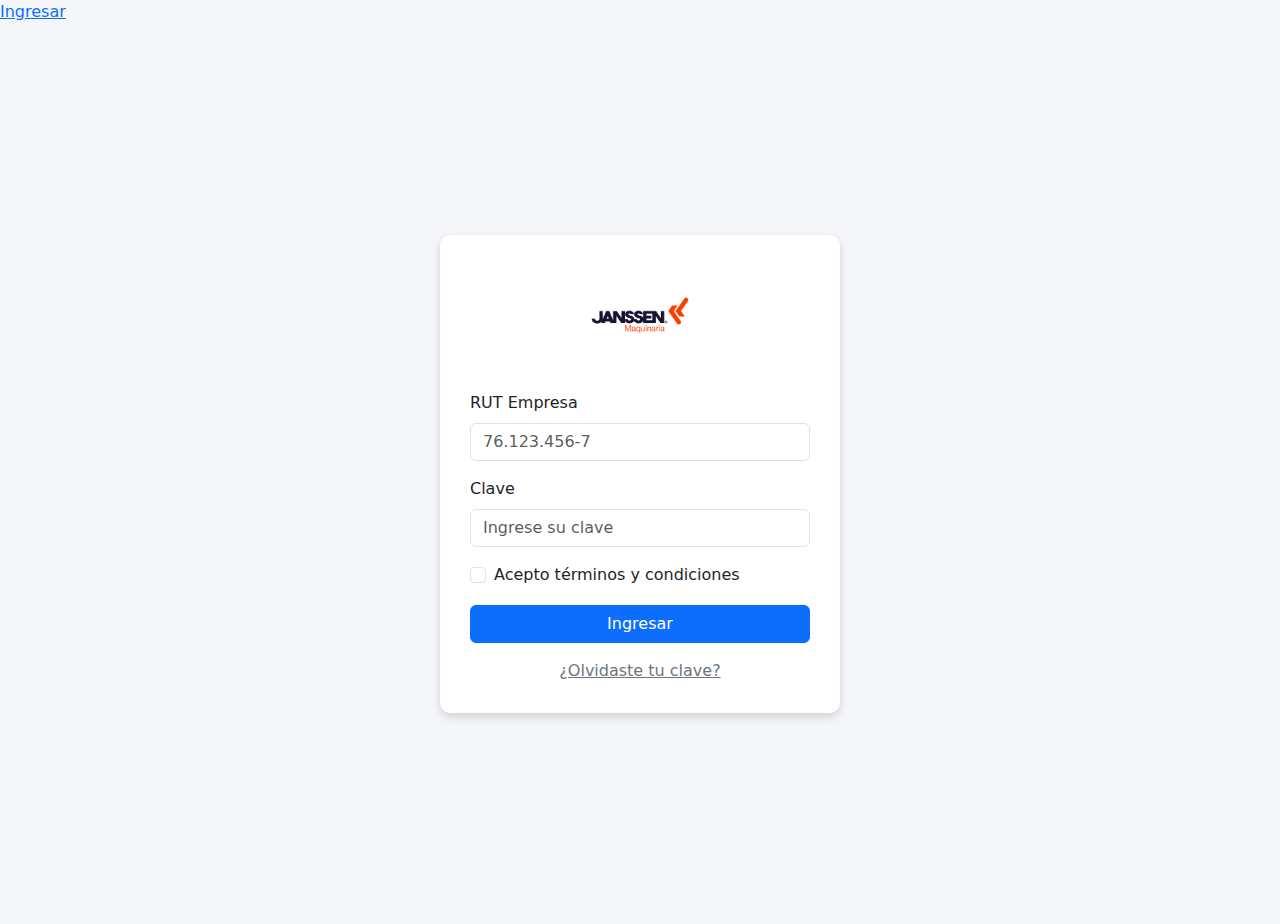
<file: index.html>
<!DOCTYPE html>
<html lang="es">
<head>
    <meta charset="UTF-8">
    <title>Janssen Maquinaria | Login</title>
    <meta name="viewport" content="width=device-width, initial-scale=1.0">

    <!-- Bootstrap -->
    <link 
        href="https://cdn.jsdelivr.net/npm/bootstrap@5.3.2/dist/css/bootstrap.min.css" 
        rel="stylesheet">

    <!-- CSS propio -->
    <link rel="stylesheet" href="css/styles.css">
</head>
<body class="login-body">
<a href="pages/home.html">Ingresar</a>


<div class="container d-flex justify-content-center align-items-center min-vh-100">
    <div class="login-card">

        <!-- Logo -->
        <div class="text-center mb-4">
            <img src="assets/img/JanssenMAQPNG.png" class="login-logo" alt="Janssen Maquinaria">
        </div>

        <!-- FORM LOGIN -->
        <form class="row g-3 needs-validation" novalidate id="loginForm">

            <!-- RUT -->
            <div class="col-12">
                <label for="rut" class="form-label">RUT Empresa</label>
                <input 
                    type="text" 
                    class="form-control" 
                    id="rut"
                    placeholder="76.123.456-7"
                    required>
                <div class="invalid-feedback">
                    Debe ingresar el RUT de la empresa.
                </div>
            </div>

            <!-- CLAVE -->
            <div class="col-12">
                <label for="password" class="form-label">Clave</label>
                <input 
                    type="password" 
                    class="form-control" 
                    id="password"
                    placeholder="Ingrese su clave"
                    required>
                <div class="invalid-feedback">
                    Debe ingresar su clave.
                </div>
            </div>

            <!-- CHECK -->
            <div class="col-12">
                <div class="form-check">
                    <input 
                        class="form-check-input" 
                        type="checkbox" 
                        id="terms" 
                        required>
                    <label class="form-check-label" for="terms">
                        Acepto términos y condiciones
                    </label>
                    <div class="invalid-feedback">
                        Debe aceptar los términos para continuar.
                    </div>
                </div>
            </div>

            <!-- BOTÓN -->
            <div class="col-12 d-grid">
                <button class="btn btn-primary" type="submit">
                    Ingresar
                </button>
            </div>

            <!-- RECUPERAR -->
            <div class="col-12 text-center">
                <a href="#" class="link-secondary">¿Olvidaste tu clave?</a>
            </div>

        </form>

    </div>
</div>

<!-- JS Bootstrap -->
<script src="https://cdn.jsdelivr.net/npm/bootstrap@5.3.2/dist/js/bootstrap.bundle.min.js"></script>

<!-- VALIDACIÓN BOOTSTRAP -->
<script>
(() => {
  'use strict'
  const forms = document.querySelectorAll('.needs-validation')

  Array.from(forms).forEach(form => {
    form.addEventListener('submit', event => {
      if (!form.checkValidity()) {
        event.preventDefault()
        event.stopPropagation()
      } else {
        event.preventDefault()
        // redirección simulada
        window.location.href = "pages/home.html"
      }
      form.classList.add('was-validated')
    }, false)
  })
})()
</script>

</body>
</html>
</file>
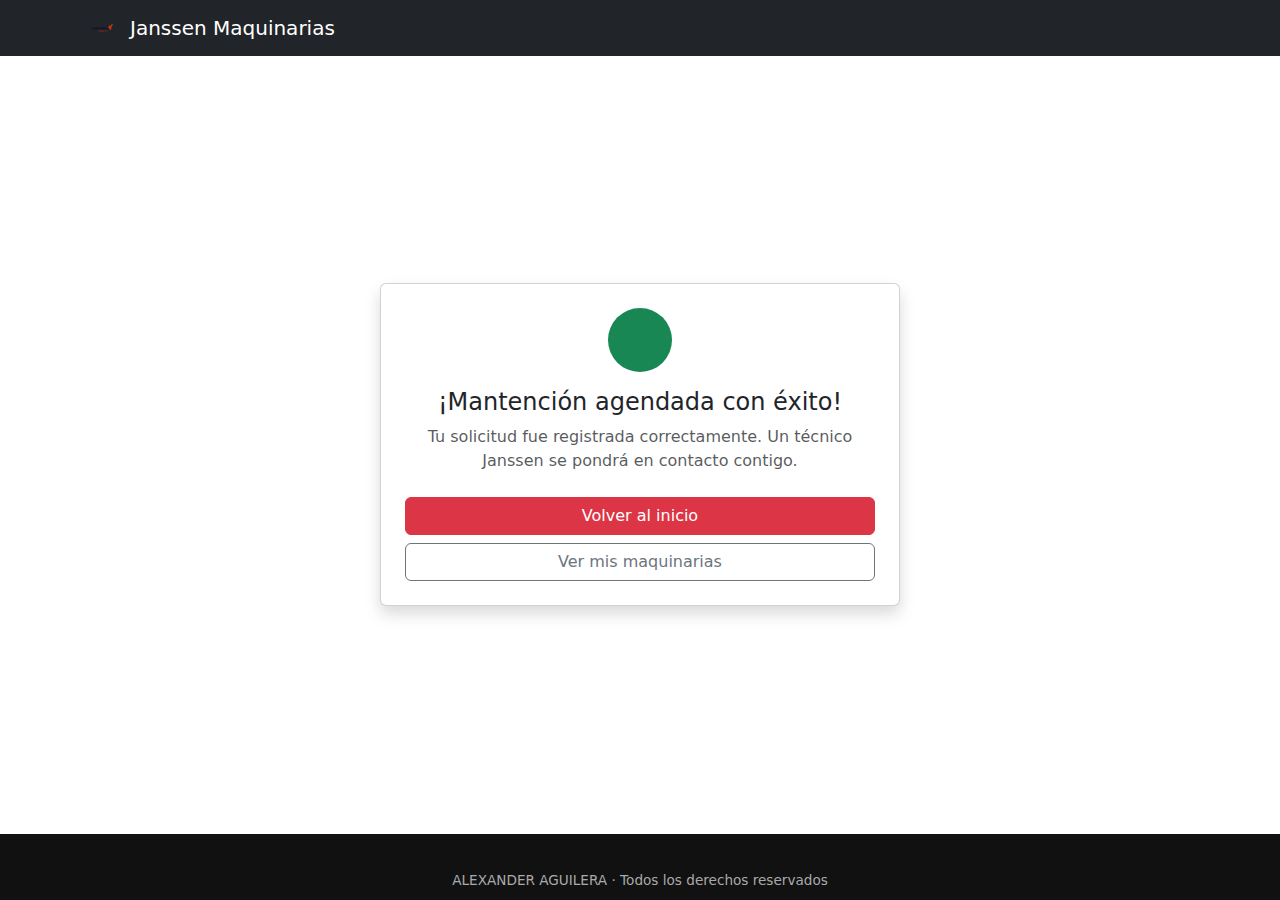
<file: pages/confirmacion.html>
<!DOCTYPE html>
<html lang="es">
<head>
    <meta charset="UTF-8">
    <title>Janssen Maquinaria | Confirmación</title>
    <meta name="viewport" content="width=device-width, initial-scale=1.0">

    <!-- Bootstrap -->
    <link 
        href="https://cdn.jsdelivr.net/npm/bootstrap@5.3.2/dist/css/bootstrap.min.css" 
        rel="stylesheet">

    <!-- CSS -->
    <link rel="stylesheet" href="../css/styles.css">
</head>

<body class="d-flex flex-column min-vh-100">

<!-- NAVBAR -->
<nav class="navbar navbar-expand-lg navbar-dark bg-dark">
    <div class="container">

        <a class="navbar-brand d-flex align-items-center" href="home.html">
            <img src="../assets/img/JanssenMAQPNG.png" width="40" class="me-2">
            Janssen Maquinarias
        </a>

    </div>
</nav>

<!-- MAIN -->
<main class="flex-fill d-flex align-items-center">
    <div class="container text-center">

        <div class="card shadow p-4 mx-auto" style="max-width: 520px;">
            <div class="mb-3">
                <svg xmlns="http://www.w3.org/2000/svg" width="64" height="64" fill="currentColor" class="bi bi-check-circle-fill text-success" viewBox="0 0 16 16">
                    <path d="M16 8A8 8 0 1 1 0 8a8 8 0 0 1 16 0z"/>
                    <path d="M12.03 4.97a.75.75 0 0 1 .011 1.05l-3.992 4.99a.75.75 0 0 1-1.08.02L3.97 8.384a.75.75 0 1 1 1.06-1.06l2.094 2.093 3.47-4.425a.75.75 0 0 1 1.06-.022z"/>
                </svg>
            </div>

            <h4 class="mb-2">¡Mantención agendada con éxito!</h4>

            <p class="text-muted mb-4">
                Tu solicitud fue registrada correctamente.  
                Un técnico Janssen se pondrá en contacto contigo.
            </p>

            <div class="d-grid gap-2">
                <a href="home.html" class="btn btn-danger">
                    Volver al inicio
                </a>
                <a href="maquinarias.html" class="btn btn-outline-secondary">
                    Ver mis maquinarias
                </a>
            </div>
        </div>

    </div>
</main>

<!-- FOOTER -->
<footer class="footer-marcas mt-auto">
    <div class="container text-center">
        <div class="footer-text mt-3">
ALEXANDER AGUILERA · Todos los derechos reservados        </div>
    </div>
</footer>

<!-- JS -->
<script src="https://cdn.jsdelivr.net/npm/bootstrap@5.3.2/dist/js/bootstrap.bundle.min.js"></script>

</body>
</html>
</file>
<file: css/styles.css>
.login-body {
    background: #f4f6f9;
}

.login-card {
    background: #ffffff;
    padding: 30px;
    border-radius: 10px;
    width: 100%;
    max-width: 400px;
    box-shadow: 0 4px 10px rgba(0,0,0,0.15);
}

.login-logo {
    max-width: 180px;
}

.carousel-item img {
    height: 320px;
    width: 100px;
    object-fit: cover;
}
.footer-marcas {
    background: #111;
    padding: 20px 0 10px 0;
    overflow: hidden;
}

.marcas-container {
    width: 100%;
    overflow: hidden;
}

.marcas-track {
    display: flex;
    align-items: center;
    width: max-content;
    animation: scroll-marcas 30s linear infinite;
}

.marcas-track img {
    height: 60px;
    margin: 0 40px;
    filter: grayscale(100%);
    opacity: 0.8;
    transition: all 0.3s ease;
}

.marcas-track img:hover {
    filter: grayscale(0%);
    opacity: 1;
}

.carousel-control-prev{

    background-color: #413c3c13;
}
.carousel-control-next{

    background-color: #55545413;
}

.footer-text {
    text-align: center;
    color: #aaa;
    font-size: 0.85rem;
    margin-top: 10px;
}

/* Animación */
@keyframes scroll-marcas {
    from {
        transform: translateX(0);
    }
    to {
        transform: translateX(-50%);
    }
}


body {
    min-height: 100vh;
}

.perfil-card{
  max-width: 980px;
  width: 100%;
  border: 1px solid rgba(0,0,0,.08);
  border-radius: 14px;
  background: #fff;
  overflow: hidden;
  box-shadow: 0 8px 24px rgba(0,0,0,.08);
}

.perfil-header{
  background: linear-gradient(135deg, #0b1f3a, #1b3b6a);
  color: #fff;
  padding: 18px 22px;
}

.perfil-avatar{
  width: 72px;
  height: 72px;
  border-radius: 14px;
  object-fit: cover;
  border: 2px solid rgba(255,255,255,.35);
  background: rgba(255,255,255,.08);
}

.perfil-body{
  padding: 22px;
}

.seccion-titulo{
  font-weight: 700;
  font-size: 0.95rem;
  color: #0b1f3a;
  margin-top: 8px;
  margin-bottom: 10px;
}

.preview-logo{
  width: 100%;
  max-width: 220px;
  height: 120px;
  border-radius: 10px;
  object-fit: contain;
  background: #f5f6f7;
  border: 1px solid rgba(0,0,0,.08);
  padding: 10px;
  display: block;
}

/* Mejoras móviles */
@media (max-width: 576px){
  .perfil-header{
    padding: 14px 14px;
  }
  .perfil-body{
    padding: 14px;
  }
  .perfil-avatar{
    width: 56px;
    height: 56px;
    border-radius: 12px;
  }
}
</file>
